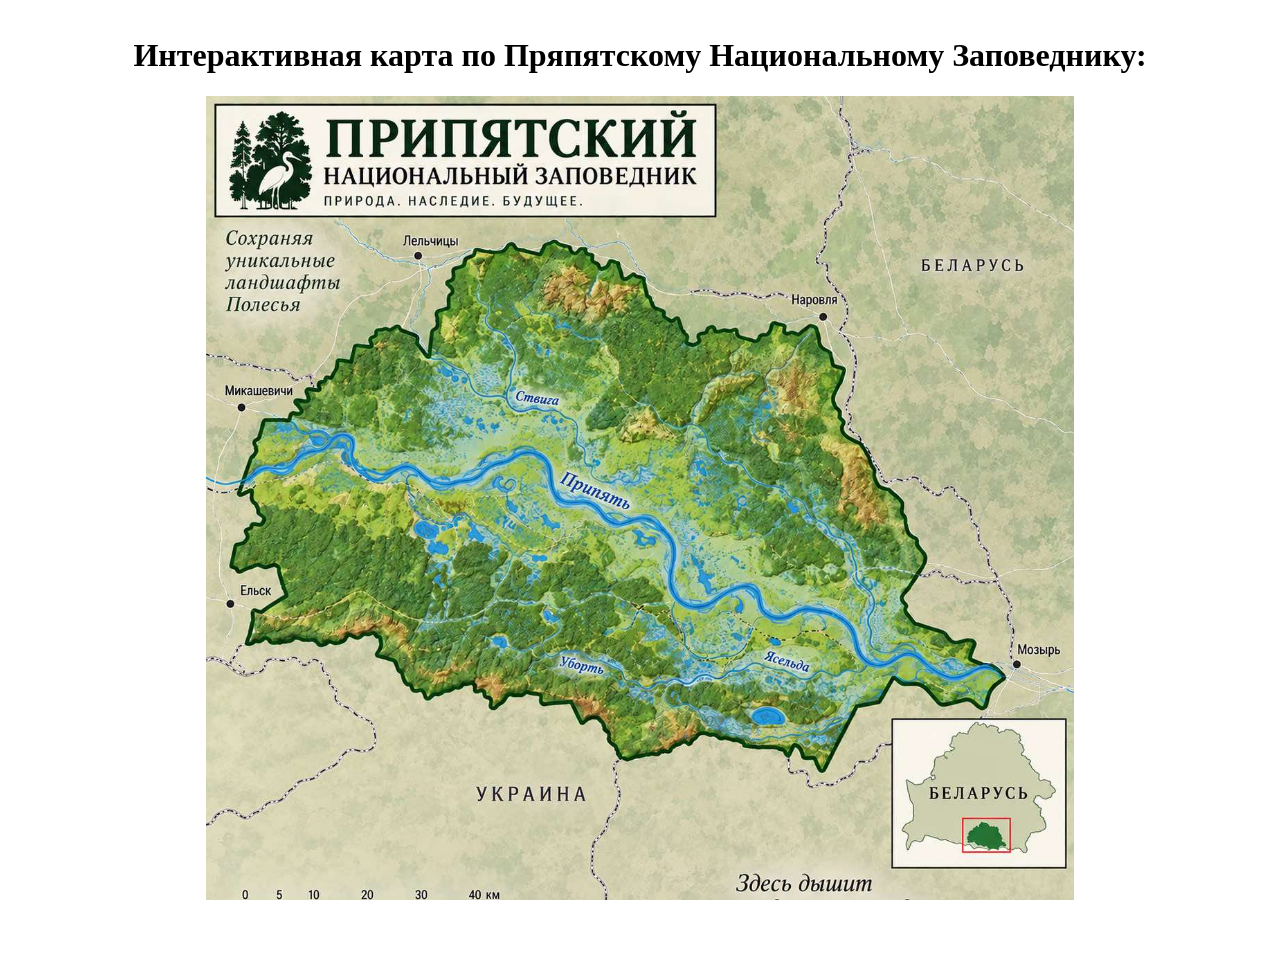
<file: belopusha.html>
<!DOCTYPE html>
<html lang="en">

<head>
    <meta charset="UTF-8">
    <meta name="viewport" content="width=device-width, initial-scale=1.0, maximum-scale=1.0, user-scalable=no">
    <link rel="stylesheet" href="pripyat.css">
    <title></title>
</head>

<body>
    <header>

    </header>
    <div class="container">

        <h1>Интерактивная карта по Пряпятскому Национальному Заповеднику:</h1>

        <div class="map-stage">
            <img src="image/IMG-4ac4da59d6d65d2def0ddf056c987865-V.jpg" alt="map">
            <div class="hotspot-layer"></div>
        </div>
        <div class="popup-overlay" hidden></div>

        <div class="map-popup" hidden>
            <button type="button" class="popup-close" aria-label="Закрыть">×</button>

            <h2 class="popup-title"></h2>

            <details class="popup-details1">
                <summary class="popup-summary1"></summary>
                <p class="popup-text"></p>
            </details>

            <details class="popup-details2">
                <summary class="popup-summary2"></summary>
                <video class="popup-video" controls playsinline hidden></video>
            </details>
        </div>


    </div>
    <script src="pripyat.js"></script>
</body>

</html>
</file>
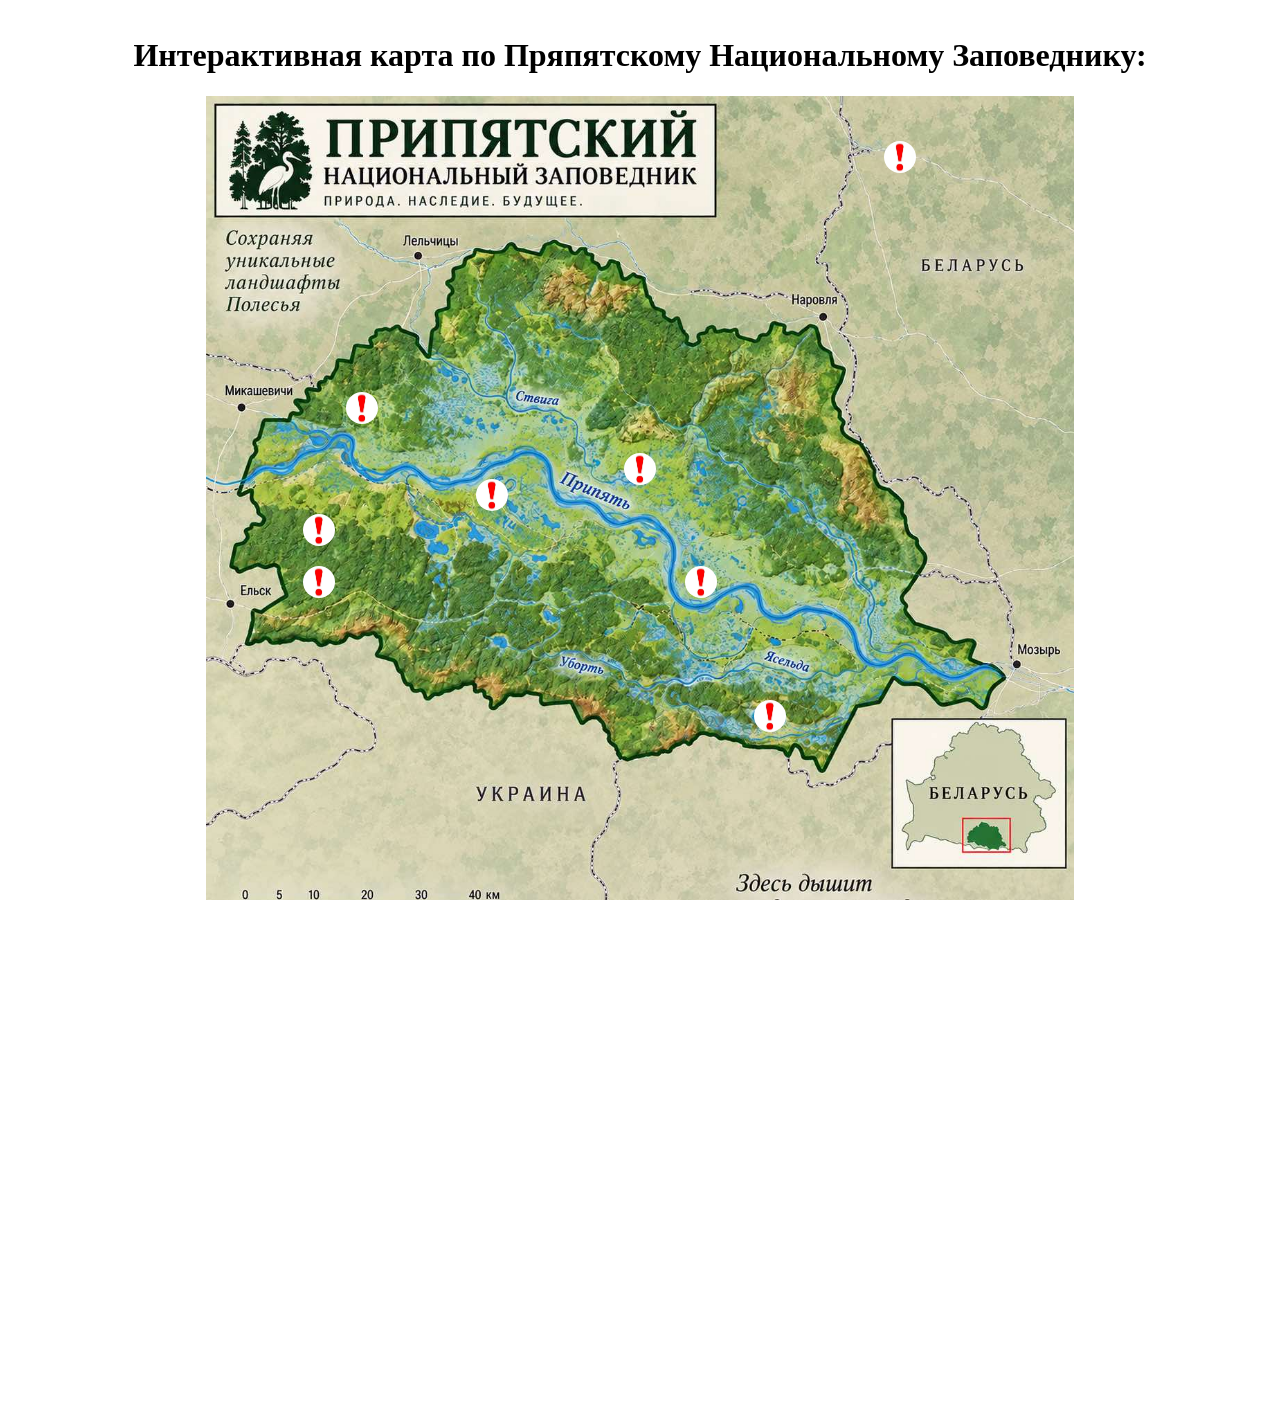
<file: pripyat.html>
<!DOCTYPE html>
<html lang="en">

<head>
    <meta charset="UTF-8">
    <meta name="viewport" content="width=device-width, initial-scale=1.0, maximum-scale=1.0, user-scalable=no">
    <link rel="stylesheet" href="pripyat.css">
    <title></title>
</head>

<body>
    <header>

    </header>
    <div class="container">

        <h1>Интерактивная карта по Пряпятскому Национальному Заповеднику:</h1>

        <div class="map-stage">
            <img src="image/IMG-4ac4da59d6d65d2def0ddf056c987865-V.jpg" alt="map">
            <div class="hotspot-layer"></div>
        </div>
        <div class="popup-overlay" hidden></div>

        <div class="map-popup" hidden>
            <button type="button" class="popup-close" aria-label="Закрыть">×</button>

            <h2 class="popup-title"></h2>

            <details class="popup-details1">
                <summary class="popup-summary1"></summary>
                <p class="popup-text"></p>
            </details>

            <details class="popup-details2">
                <summary class="popup-summary2"></summary>
                <video class="popup-video" controls playsinline hidden></video>
            </details>
        </div>
        <div class="quiz-container" id="quiz">
            <div class="quiz-header">
                <h2 id="question">Вопрос появится здесь</h2>
                <ul id="answer-list">
                    <li><input type="radio" name="answer" id="ans1" value="0">
                        <label for="ans1">Текст варианта ответа</label>
                    </li>
                    <li><input type="radio" name="answer" id="ans2" value="1">
                        <label for="ans2">Вариант Б</label>
                    </li>
                    <li><input type="radio" name="answer" id="ans3" value="2">
                        <label for="ans3">Вариант В</label>
                    </li>
                    <li><input type="radio" name="answer" id="ans4" value="3">
                        <label for="ans4">Вариант Г</label>
                    </li>
                </ul>
            </div>
            <button id="submit">Следующий вопрос</button>
        </div>

    </div>
    <script src="pripyat.js"></script>
</body>

</html>
</file>
<file: pripyat.css>
html, body {
  margin: 0;
  height: 100%;
  overflow-x: hidden;
}

.container {
  display: flex;
  justify-content: center; 
  align-items: center;     
  padding: 16px;
  box-sizing: border-box;
  flex-direction: column;
}

.map-stage {
  position: relative;
  display: inline-block;
  width: auto;
  max-width: 100%;
}

.map-stage img {
  display: block;
  width: auto;
  height: auto;
  max-width: 100%;
  max-height: calc(100vh - 32px);
}

.hotspot-layer {
  position: absolute;
  inset: 0;
  pointer-events: none;
}

.marker {
  position: absolute; 
  transform: translate(-50%, -50%);
  width: 32px;
  height: 32px;
  padding: 0;
  border: 0px solid black;
  border-radius: 50%;
  background: transparent;
  cursor: pointer;
  pointer-events: auto;
}

.marker img {
  width: 100%;
  height: 100%;
  border-radius: 50%;
  display: block;
}

.marker.is-active {
  border-color: #ffcc00;  
}
.map-popup {
  position: fixed;
  z-index: 20;
  box-sizing: border-box;
  width: min(520px, calc(100vw - 32px));
  max-width: 520px;
  min-width: 280px;
  max-height: 85vh;
  overflow-y: auto;
  padding: 28px 16px 16px;
  background: #fff;
  border-radius: 20px;
  box-shadow: 0 8px 24px rgba(0, 0, 0, 0.25);
  opacity: 0.95;
  text-align: center;
}

.map-popup img,
.popup-inline {
  max-width: 100%;
  height: auto;
  max-height: 180px;
  object-fit: contain;
  display: block;
  margin: 0 auto 8px;
}

.popup-details {
  margin-top: 8px;
  text-align: left;
}

.popup-summary {
  display: block;
  text-align: center;
  cursor: pointer;
  font-weight: 700;
  font-family: "Inter", sans-serif;
font-weight: 200;
font-size: 18px;
line-height: 133%;
text-align: center;
color: #000;
}
.popup-summary::-webkit-details-marker {
  display: none;
}

.popup-video {
  display: block;
  width: 100%;
  height: auto;
  max-height: 320px;
  margin: 10px 0 0;
  border-radius: 12px;
  background: #000;
}

@media (max-width: 900px) {
  
}

@media (max-width: 699px) {
  html, body {
    overflow: auto;
  }

  .container {
    height: auto;
    min-height: 100vh;
    align-items: flex-start;
    padding: 12px;
  }

  .map-stage {
    display: block;
    width: 100%;
  }

  .map-stage img {
    width: 100%;
    max-height: none;
  }
  .map-popup {
    left: 50% !important;
    right: auto !important;
    top: auto !important;
    bottom: 16px !important;
    transform: translateX(-50%) !important;
    width: calc(100vw - 24px) !important;
    max-width: none !important;
    max-height: 75vh;
  }

  .popup-video {
    max-height: 220px;
  }

  .map-popup img,
  .popup-inline {
    max-width: 100%;
    max-height: 140px;
    width: auto;
    height: auto;
    object-fit: contain;
    display: block;
    margin: 0 auto 8px;
  }
}


.popup-text {
  margin: 0;
  font-size: 14px;
  line-height: 1.4;
  color: #333;
}

.popup-close {
  position: absolute;
  top: 8px;
  right: 8px;
  border: 0;
  background: transparent;
  font-size: 20px;
  cursor: pointer;
}
.popup-title {
  display: block;
  margin: 0 0 8px;
  font-size: 20px;
  font-weight: 700;
  color: #1a73e8;
  text-decoration: none;
}

.popup-title[href] {
  text-decoration: underline;
}

.popup-title[href]:hover {
  color: #0b57d0;
}
.quiz-container {
    width: 100%;
    max-width: 420px;
    margin-top: 20px;
}

.quiz-header {
    width: 100%;
    max-width: 90vw;
    min-width: 280px;
    max-height: 80vh;
    overflow-y: auto;
    padding: 28px 16px 16px;
    background: #fff;
    border-radius: 20px;
    box-shadow: 0 8px 28px rgba(0, 0, 0, 0.28);
    opacity: 0.97;
    text-align: center;
}
#question {
    margin: 0 0 20px;
    font-size: 1.25rem;
    line-height: 1.35;
}

#answer-list {
    list-style: none;
    padding: 0;
    margin: 0;
    display: flex;
    flex-direction: column;
    gap: 12px;
}

/* ===== КВАДРАТ (блок) ===== */
#answer-list li {
    background: #f8f9fa;
    border: 2px solid #e0e0e0;
    border-radius: 14px;
    padding: 14px 16px;
    cursor: pointer;
    transition: all 0.2s ease;
    box-shadow: 0 2px 6px rgba(0, 0, 0, 0.06);
    display: flex;
    align-items: center;
    gap: 14px;
}

#answer-list li:hover {
    background: #eef5ff;
    border-color: #4a90e2;
}

/* Когда выбран блок */
#answer-list li.selected {
    background: #eef5ff;
    border-color: #4a90e2;
    box-shadow: 0 4px 12px rgba(74, 144, 226, 0.18);
}

/* ===== КРУЖОК ===== */
#answer-list input[type="radio"] {
    appearance: none;
    -webkit-appearance: none;
    width: 22px;
    height: 22px;
    border: 2px solid #bbb;
    border-radius: 50%;
    background: white;
    cursor: pointer;
    position: relative;
    flex-shrink: 0;
    transition: all 0.2s;
    margin: 0;
}

#answer-list li:hover input[type="radio"] {
    border-color: #4a90e2;
}

/* Когда кружок выбран — только он меняется */
#answer-list input[type="radio"]:checked {
    border-color: #4a90e2;
    background: #4a90e2;
}

#answer-list input[type="radio"]:checked::after {
    content: "";
    position: absolute;
    top: 50%;
    left: 50%;
    width: 10px;
    height: 10px;
    background: white;
    border-radius: 50%;
    transform: translate(-50%, -50%);
}

/* Текст */
#answer-list label {
    cursor: pointer;
    flex: 1;
    text-align: left;
    font-size: 1rem;
    line-height: 1.4;
    user-select: none;
}

/* Кнопка */
#submit {
    display: block;
    width: 100%;
    margin-top: 20px;
    padding: 14px;
    background: #4a90e2;
    color: white;
    border: none;
    border-radius: 14px;
    font-size: 1.05rem;
    font-weight: 600;
    cursor: pointer;
    transition: background 0.2s;
}

#submit:hover {
    background: #357abd;
}
.restart-btn {
    display: block;
    width: 100%;
    margin-top: 20px;
    padding: 14px;
    background: #4a90e2;
    color: white;
    border: none;
    border-radius: 14px;
    font-size: 1.05rem;
    font-weight: 600;
    cursor: pointer;
    transition: background 0.2s;
}

.restart-btn:hover {
    background: #357abd;
    color: white;
}
.quiz-complete {
    width: 100%;
    max-width: 90vw;
    min-width: 280px;
    max-height: 80vh;
    overflow-y: auto;
    padding: 28px 16px 16px;
    background: #fff;
    border-radius: 20px;
    box-shadow: 0 8px 28px rgba(0, 0, 0, 0.28);
    opacity: 0.97;
    text-align: center;

}
</file>
